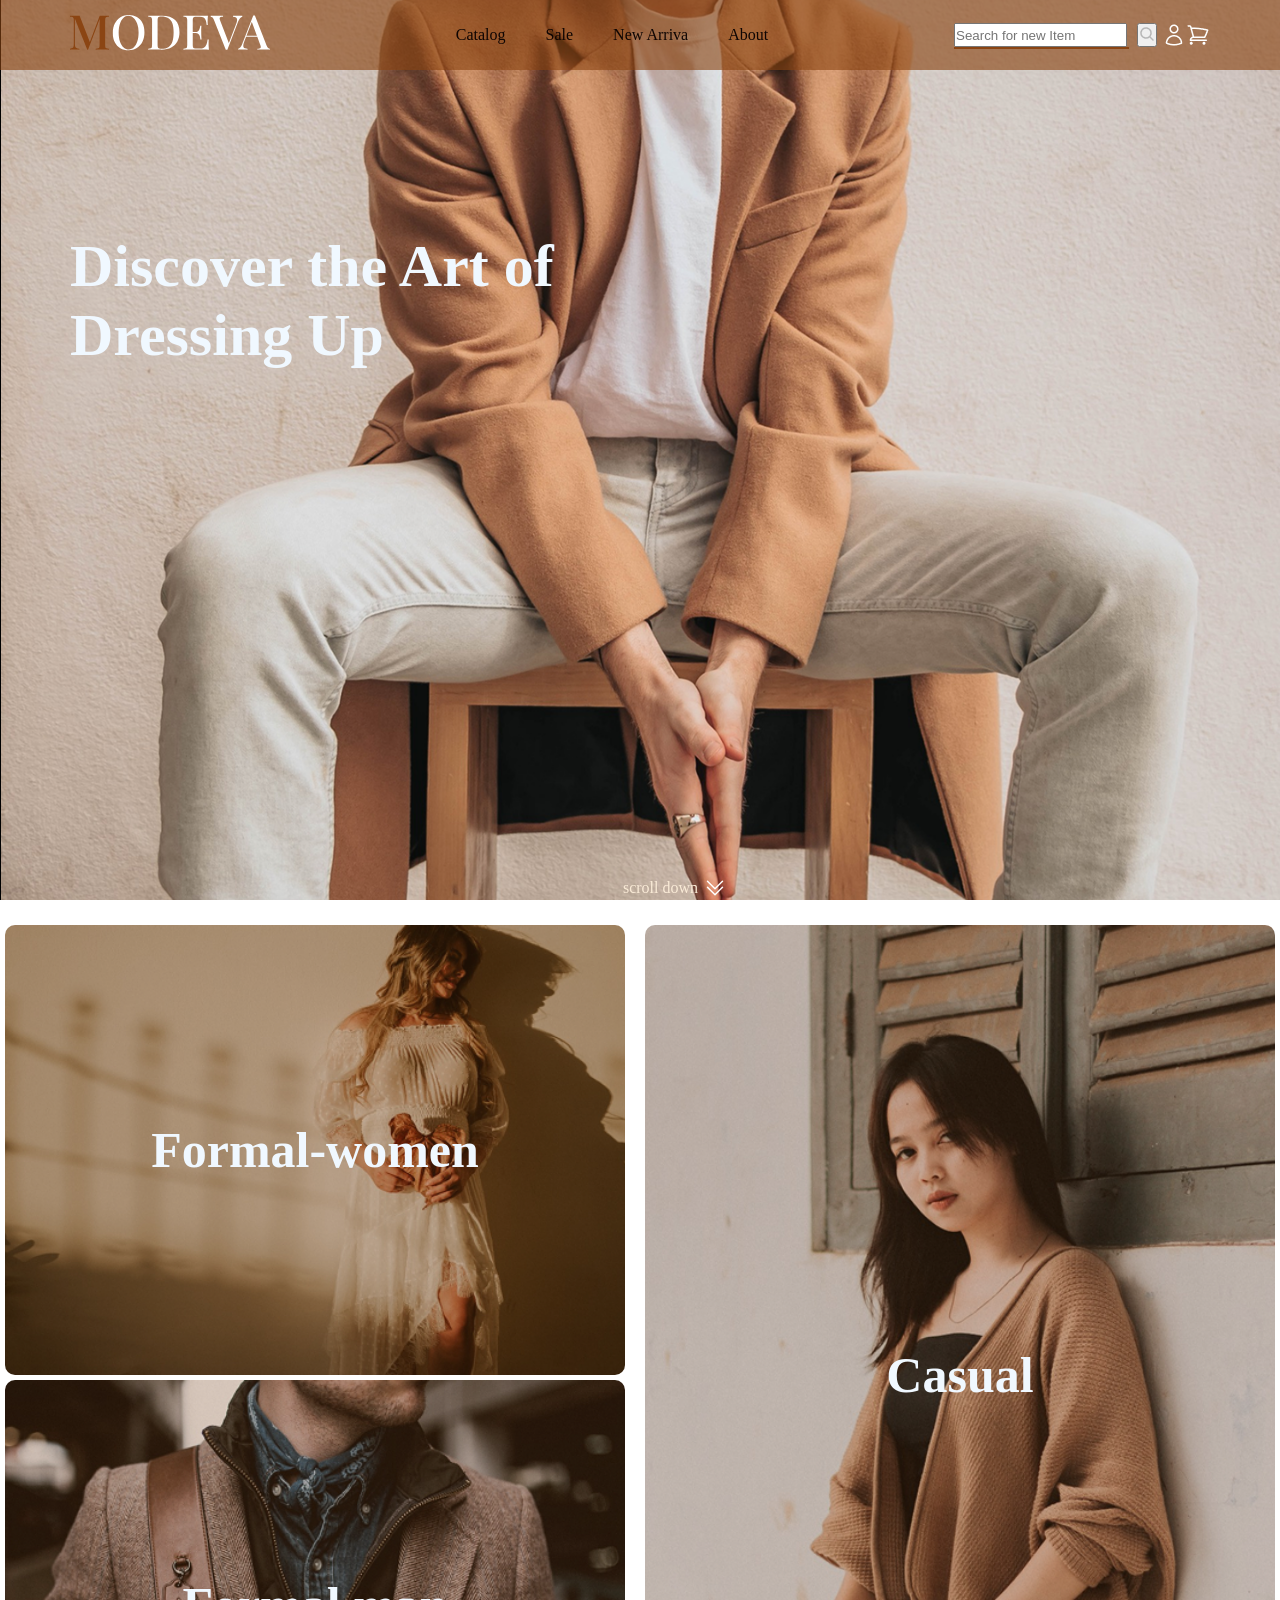
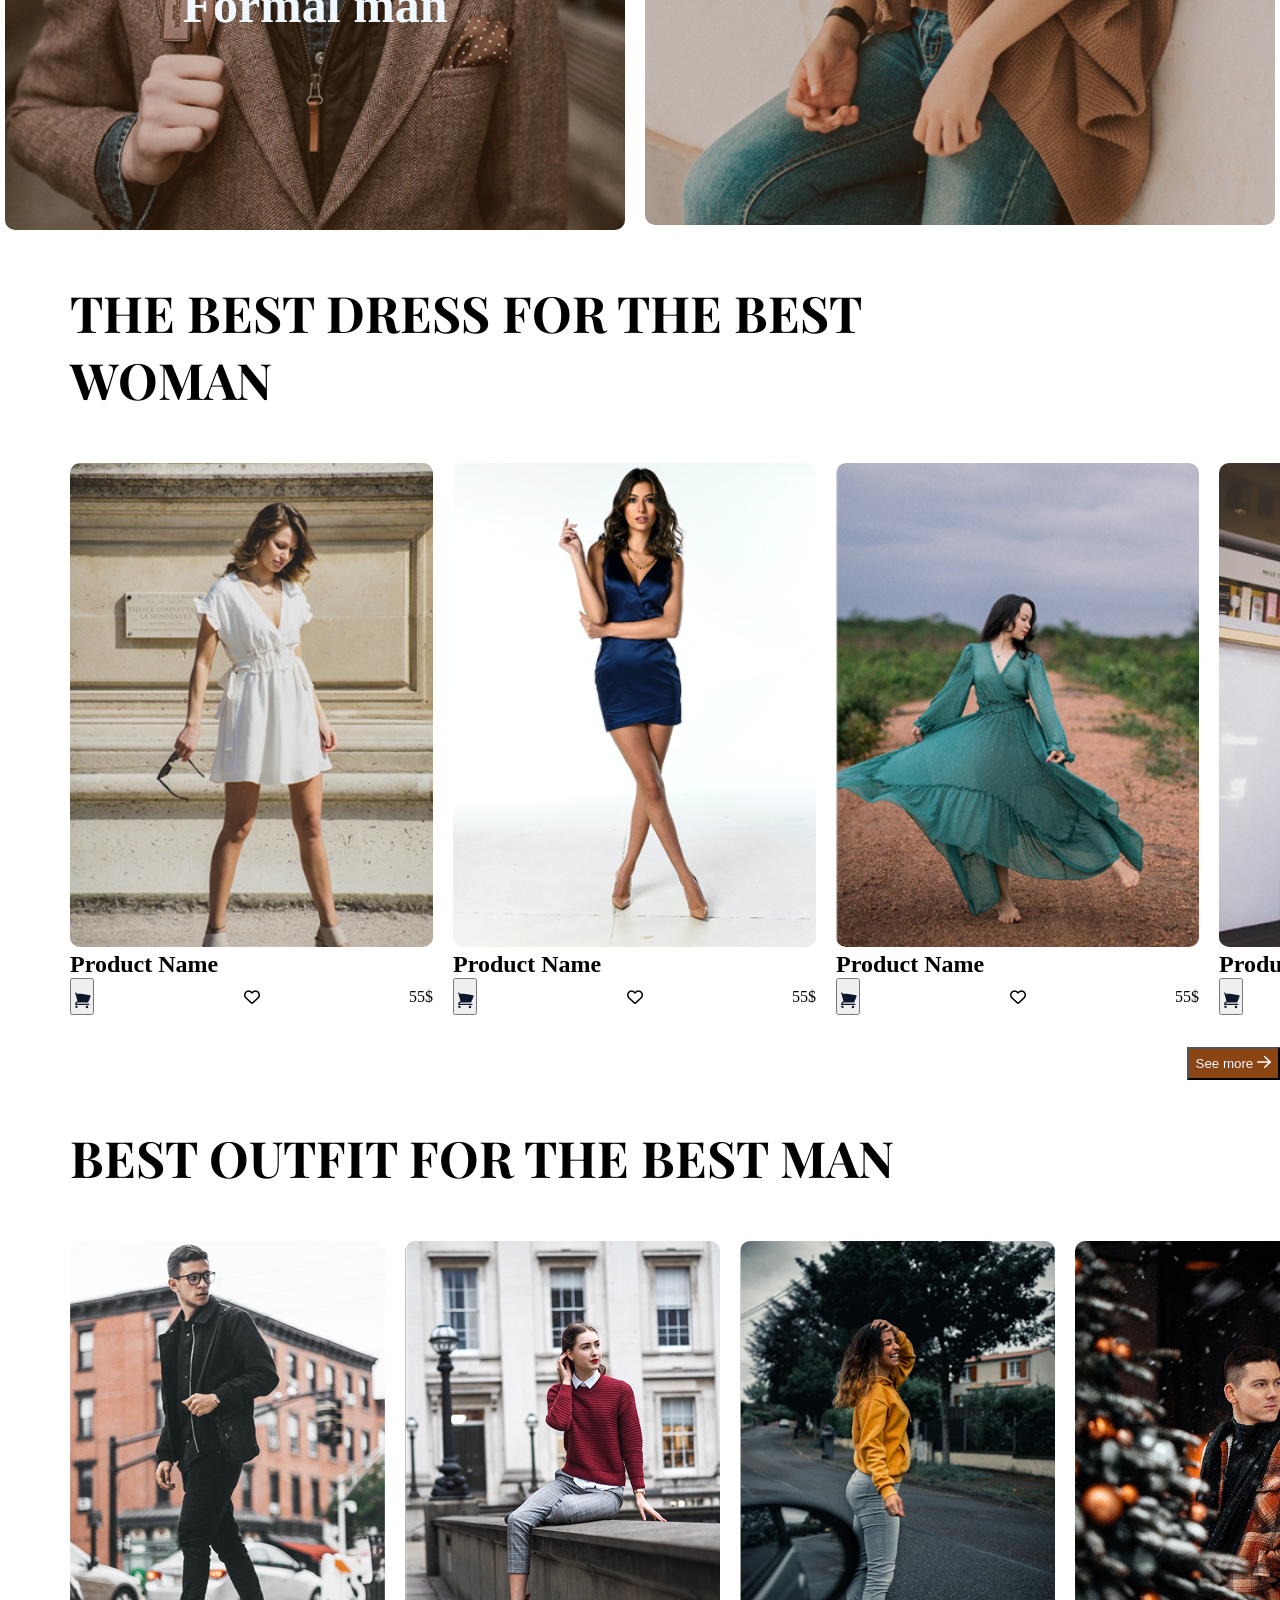
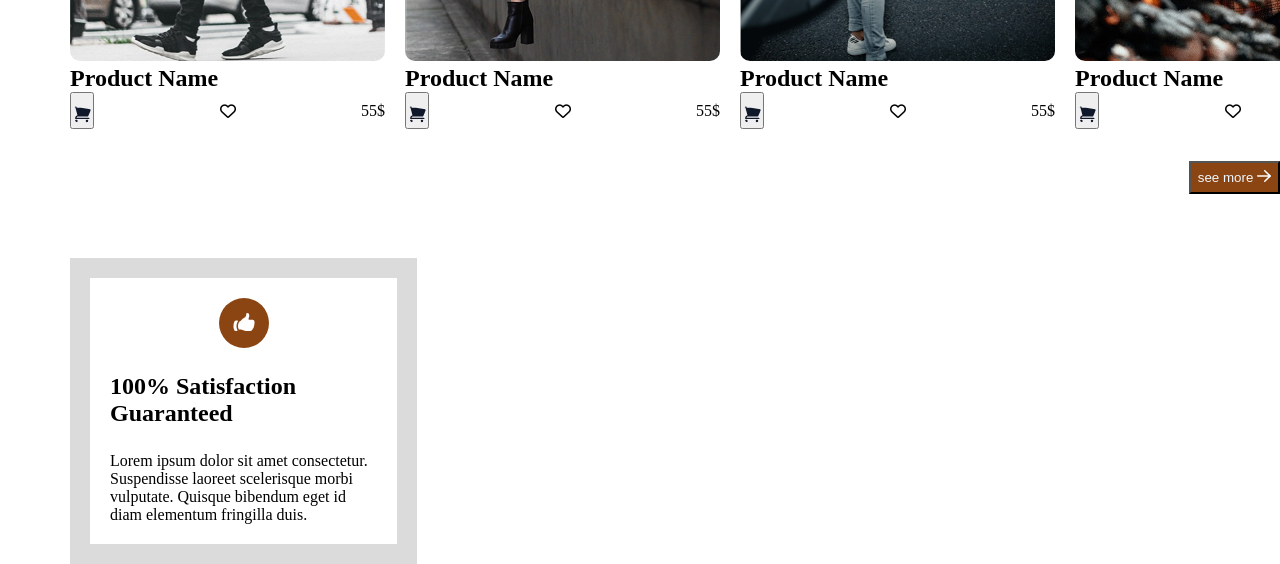
<file: index.html>
<!DOCTYPE html>
<html>
    <head>
        <meta charset="utf-8" >
        <meta name="viewport" content="width=device-width"> 
        <link href="assts/css/style.css" rel="stylesheet">
        <link rel="preconnect" href="https://fonts.googleapis.com">
        <link rel="preconnect" href="https://fonts.gstatic.com" crossorigin>
        <link href="https://fonts.googleapis.com/css2?family=Playfair+Display:ital,wght@0,400;0,700;0,900;1,400&display=swap" rel="stylesheet">
        <link rel="stylesheet" href="https://cdnjs.cloudflare.com/ajax/libs/font-awesome/6.5.2/css/all.min.css">
        
    <body>
        <header>
            <nav class="nav">
                <div class="logo-img">
                    <img src="./assts/img/logo.svg">
                </div>
                <div class="nav-ul">
                    <ul>
                        <li id="li-themes"> <a href="./index.html">Catalog </a><img src="./assts/img/down row/Vector 335.png"></img></li>
                        <li id="li-themes"><a href="./sale.html">Sale</a><img src="./assts/img/down row/Vector 335.png"></li>
                        <li id="li-themes"><a href="./new_arrival.html">New Arriva</a> <img src="./assts/img/down row/Vector 335.png"></li>
                        <li id="li-themes"><a href="./about.html">About </a><img src="./assts/img/down row/Vector 335.png"></li>   
                    </ul>
                </div>
                <div class="lastInNav">
                    <div class="child">
                        <div class="searchHistory">
                            <form class="searchForm">
                                <input  id="searchLabel" class="input" type="text" placeholder="Search for new Item"  required >
                                <label for="searchLabel"></label>
                                <button  type="submit" class="searchBtn" ><img src="./assts/img/searchIcon/magnifying-glass.png"></button>
                            </form>

                            <ul class="ulSearchHistory">
                                <li class="li">
                                    
                                </li>

                            </ul>
                        </div>
                    </div>
                    <div class="cart">
                        <img class="login-icon" src="./assts/img/person/user.png" alt="login Icon">
                        <img class="cart-icon" src="./assts/img/cart/shopping-cart.png" alt="cart Icon">
                    </div>
                </div>
                <div class="parse">
                    <img src="./assts/img/pars.png">
                </div>
            </nav>
            <div class="hero">
                <div class="h1-hero">
                    <h1>Discover the Art of Dressing Up</h1>
                </div>
                <div class="scroll-now">
                    <p>scroll down</p>
                    <img src="./assts/img/two row down/chevron-double-down.svg" >
                </div>
            </div>    
        </header>
        <main>
            <section class="formal-casual">
                <div class="formal">
                    <div class="img1">
                        <a  href="./about.html">Formal-women</a>
                    </div>
                    <div class="img2">
                        <a href="./about.html">Formal man</a>
                    </div>
                </div>
                <div class="casual">
                    <a href="./about.html">Casual</a>
                    
                </div>
            </section>
            <section class="the_best_dress_for_the_best_woman">
                <h1>THE BEST DRESS FOR THE BEST WOMAN </h1>
                <div class="products">
                    <div class="item">
                        <img src="./assts/img/products1.png" alt="products-item">
                        <h2>Product Name</h2>
                        <div class="prise">
                            <button>
                                <img src="./assts/img/blackcart/shopping-cart.svg", alt="cart icon">
                            </button>
                            
                            <i class="fa-regular fa-heart"></i>
                            <p>55$</p>
                        </div>
                    </div>
                    <div class="item">
                        <img src="./assts/img/products2.png", alt="products-item">
                        <h2>Product Name</h2>
                        <div class="prise">
                            <button>
                                <img src="./assts/img/blackcart/shopping-cart.svg", alt="cart icon">
                            </button>
                            <i class="fa-regular fa-heart"></i>
                            <p>55$</p>
                        </div>
                    </div>
                    <div class="item">
                        <img src="./assts/img/products3.png", alt="products-item">
                        <h2>Product Name</h2>
                        <div class="prise">
                            <button>
                                <img src="./assts/img/blackcart/shopping-cart.svg", alt="cart icon">
                            </button>
                            <i class="fa-regular fa-heart"></i>
                            <p>55$</p>
                        </div>
                    </div>
                    <div class="item">
                        <img src="./assts/img/products4.png", alt="products-item">
                        <h2>Product Name</h2>
                        <div class="prise">
                            <button>
                                <img src="./assts/img/blackcart/shopping-cart.svg", alt="cart icon">
                            </button>
                            <i class="fa-regular fa-heart"></i>
                            <p>55$</p>
                        </div>
                    </div>
                    <div class="item">
                        <img src="./assts/img/products1.png" alt="products-item">
                        <h2>Product Name</h2>
                        <div class="prise">
                            <button>
                                <img src="./assts/img/blackcart/shopping-cart.svg", alt="cart icon">
                            </button>
                            
                            <i class="fa-regular fa-heart"></i>
                            <p>55$</p>
                        </div>
                    </div>
                    <div class="item">
                        <img src="./assts/img/products2.png", alt="products-item">
                        <h2>Product Name</h2>
                        <div class="prise">
                            <button>
                                <img src="./assts/img/blackcart/shopping-cart.svg", alt="cart icon">
                            </button>
                            <i class="fa-regular fa-heart"></i>
                            <p>55$</p>
                        </div>
                    </div>
                    <div class="item">
                        <img src="./assts/img/products3.png", alt="products-item">
                        <h2>Product Name</h2>
                        <div class="prise">
                            <button>
                                <img src="./assts/img/blackcart/shopping-cart.svg", alt="cart icon">
                            </button>
                            <i class="fa-regular fa-heart"></i>
                            <p>55$</p>
                        </div>
                    </div>
                    <div class="item">
                        <img src="./assts/img/products4.png", alt="products-item">
                        <h2>Product Name</h2>
                        <div class="prise">
                            <button>
                                <img src="./assts/img/blackcart/shopping-cart.svg", alt="cart icon">
                            </button>
                            <i class="fa-regular fa-heart"></i>
                            <p>55$</p>
                        </div>
                    </div>
                    <div class="item">
                        <img src="./assts/img/products4.png", alt="products-item">
                        <h2>Product Name</h2>
                        <div class="prise">
                            <button>
                                <img src="./assts/img/blackcart/shopping-cart.svg", alt="cart icon">
                            </button>
                            <i class="fa-regular fa-heart"></i>
                            <p>55$</p>
                        </div>
                    </div>
                </div>
                <div class="transformBTN">
                    <button class="see-more">
                        <p>See more <img src="./assts/img/leftrow/Vector (Stroke).png"></p>
                    </button>
                </div>
            </section>
            <section class="the_best_dress_for_the_best_men">
                <h1>BEST OUTFIT FOR THE BEST MAN </h1>
                <div class="products">
                    <div class="man-items">
                        <img src="./assts/img/man1.png", alt="products-item">
                        <h2>Product Name</h2>
                        <div class="prise">
                            <button>
                                <img src="./assts/img/blackcart/shopping-cart.svg", alt="cart icon">
                            </button>
                            <i class="fa-regular fa-heart"></i>
                            <p>55$</p>
                        </div>
                    </div>
                    <div class="man-items">
                        <img src="./assts/img/man2.png", alt="products-item">
                        <h2>Product Name</h2>
                        <div class="prise">
                            <button>
                                <img src="./assts/img/blackcart/shopping-cart.svg", alt="cart icon">
                            </button>
                            <i class="fa-regular fa-heart"></i>
                            <p>55$</p>
                        </div>
                    </div>
                    <div class="man-items">
                        <img src="./assts/img/man3.png", alt="products-item">
                        <h2>Product Name</h2>
                        <div class="prise">
                            <button>
                                <img src="./assts/img/blackcart/shopping-cart.svg", alt="cart icon">
                            </button>
                            <i class="fa-regular fa-heart"></i>
                            <p>55$</p>
                        </div>
                    </div>
                    <div class="man-items">
                        <img src="./assts/img/man4.png", alt="products-item">
                        <h2>Product Name</h2>
                        <div class="prise">
                            <button>
                                <img src="./assts/img/blackcart/shopping-cart.svg", alt="cart icon">
                            </button>
                            <i class="fa-regular fa-heart"></i>
                            <p>55$</p>
                        </div>
                    </div>
                    <div class="man-items">
                        <img src="./assts/img/man1.png", alt="products-item">
                        <h2>Product Name</h2>
                        <div class="prise">
                            <button>
                                <img src="./assts/img/blackcart/shopping-cart.svg", alt="cart icon">
                            </button>
                            <i class="fa-regular fa-heart"></i>
                            <p>55$</p>
                        </div>
                    </div>
                    <div class="man-items">
                        <img src="./assts/img/man4.png", alt="products-item">
                        <h2>Product Name</h2>
                        <div class="prise">
                            <button>
                                <img src="./assts/img/blackcart/shopping-cart.svg", alt="cart icon">
                            </button>
                            <i class="fa-regular fa-heart"></i>
                            <p>55$</p>
                        </div>
                    </div>
                </div>

                <div class="transformBTN">
                    <button class="see-more-manClothes">
                        <p>see more <img src="./assts/img/leftrow/Vector (Stroke).png"></p>
                    </button>

                </div>

            </section>
            <section class="info-section">
                <div class="like">
                    <div class="like-icon">
                        <img src="./assts/img/like/hand-thumb-up.png">
                    </div>
                    <h2>100% Satisfaction Guaranteed</h2>
                    <p>Lorem ipsum dolor sit amet consectetur. Suspendisse laoreet scelerisque morbi vulputate. Quisque bibendum eget id diam elementum fringilla duis. </p>
                </div>


            </section>
        </main>
        <script src="./script.js"></script>
        


    </body>
</html>
</file>
<file: assts/css/style.css>
*{
    margin: 0;
    padding: 0;
    box-sizing: border-box;
}
body{
    header{
        
        .nav{
            background-color: #8b45139d;
            height: 70px;
            position: fixed;
            top: 0;
            z-index: 5;
            width: 100vw;
            padding: 24px 70px;
            display: flex;
            justify-content: space-between;
            align-items: center;
            .nav-ul{
                ul{
                    display: flex;
                    flex-direction: row;
                    list-style: none;
                    gap: 40px;
                    color: aliceblue;
                    #li-themes{
                        display: flex;
                        align-items: center;
                        img{
                            display: none;
                        }
                        &:hover{
                            background-color:rgba(115, 51, 28, 0.45);
                            border-radius: 6px;
                            padding: 10px ;
                            img{
                                margin: 5px;
                                display: block;
                                
                                
                            }
                        }
                        a{
                            color:rgb(14, 5, 3);
                            text-decoration: none;
                            
                        }
                    }
                }
            }
            .lastInNav{
                display: flex;
                gap: 5px;
                flex-direction: row;
                .child{
                display: flex;
                gap: 5px ;
                .searchHistory{
                    position: relative;
                    display: flex;
                    flex-direction: row;
                    form{
                        display: flex;
                        gap: 5px ;
                        .input{ 
                            width: 100%;
                        }
                        .search-button{
                            border: 1px solid oklch(81.558% 0.0356 17.764);
                            background-color: rgb(161, 144, 122);
                            border-radius: 30%;
                            &:hover{
                                background-color: rgba(80, 77, 77, 0.678);
                                padding: 3px;
                        }
                        }}
                    .ulSearchHistory{
                        margin-top: 24px ;
                        position: absolute;
                        z-index: 89px;
                        width: 86%;
                        list-style: none;
                        background-color: #ae6836c3;
                        border: 1px solid #8B4513;
                        .li{
                                list-style: none;
                                display: flex;
                                justify-content: space-between;
                            }
                    }
                }
                }
                }
                .cart{
                    display: flex;
                    .login-icon{
                        &:hover{
                            background-color: rgba(80, 77, 77, 0.678);
                            border-radius: 30%;
                            padding: 3px;
                    }}
                    .cart-icon{
                        &:hover{
                            background-color: rgba(80, 77, 77, 0.678);
                            border-radius: 30%;
                            padding: 3px;
                    }

                    }

                }
            }
            .parse{
                display: none;
            }
        }
        .hero{
            background-image: url(../img/bac1.png);
            background-size: cover; 
            background-position: center;
            background-repeat: no-repeat;
            height: 100vh; 
            width: 100%;
            padding-top: 232px;
            padding-left: 70px;
            display: flex;
            flex-direction: column;
            justify-content: space-between;
            .h1-hero{
                color: aliceblue;
                max-width: 570px;
                font-weight: 700;
                font-size: 900;
                font-size:30px;
            }
            .scroll-now{
                display: flex;
                align-items: center;
                margin: 0 auto;
                gap: 5px;
                color: antiquewhite;
            }
            
        }
        
    }
    main{
        .formal-casual{
            margin-top: 20px ;
            display: flex;
            flex-direction: row;
            gap: 10px ;
            .formal{
                width: 50%;
                .img1{
                    margin: 5px ;
                    background-image: url(../img/formal\ women.png);
                    background-size: cover; 
                    background-position: center;
                    background-repeat: no-repeat;
                    height: 50vh;
                    display: flex;
                    justify-content: space-around;
                    align-items: center; 
                    border-radius: 10px;
                    
                    a{
                        color: aliceblue;
                        max-width: 570px;
                        font-weight: 700;
                        font-size:50px;
                        text-decoration: none;
                        &:hover{
                            color: burlywood;
                        }
                    }
                    }
                .img2{
                    margin: 5px ;
                    background-image: url(../img/formal\ man.png);
                    background-size: cover; 
                    background-position: center;
                    background-repeat: no-repeat;
                    height: 50vh; 
                    display: flex;
                    justify-content: space-around;
                    align-items: center;
                    border-radius: 10px;
                    
                    a{
                        color: aliceblue;
                        max-width: 570px;
                        font-weight: 700;
                        
                        font-size:50px;
                        text-decoration: none;
                        &:hover{
                            color: burlywood;
                        }
                        
                    }
                        }
            }
            .casual{
                    margin: 5px ;
                    background-image: url(../img/casual.png);
                    background-size: cover; 
                    background-position: center;
                    background-repeat: no-repeat;
                    display: flex;
                    justify-content: space-around;
                    align-items: center;
                    width: 50%;
                    height: 100vh;
                    border-radius: 10px;
                    
                    a{
                        color: aliceblue;
                        max-width: 570px;
                        font-weight: 700;
                        font-size:50px;
                        text-decoration: none;
                        &:hover{
                            color: burlywood;
                        }
                        
                    }
                    

            }
        }
        .the_best_dress_for_the_best_woman{
            margin-top: 44px;
            h1{
                color: 3E3E3E;
                max-width: 870px;
                font-weight: 700;
                font-size:50px;
                padding-left: 70px;
                font-family:"Playfair Display", serif;
            }
            .products{
                display: flex;
                flex-direction: row;
                justify-content: space-between;
                padding-left: 70px;
                overflow-x: hidden;
                margin-top: 40px ;
                gap:20px ;
                .item{
                    /* max-width:300px ; */
                    width:30%;
                    flex-shrink:0;
                    
                    img{
                        margin-top: 10px ;
                        width: 100%;
                        border-radius: 10px;
                    }
                    .prise{
                        display: flex;
                        flex-direction: row;
                        align-items: center;
                        justify-content: space-between;
                        button{
                            img{
                                width: 20px;
                                height: 20px;
                            }
                        }
                    }
                }
            }
            .transformBTN{
                display:flex;
                justify-content: flex-end;
                .see-more{
                    margin-left: 70px;
                    margin-top: 32px;
                    padding:7px;
                    background-color: #8B4513;
                    color: aliceblue;
                }
            }

        }
        .the_best_dress_for_the_best_men{
            margin-top: 44px;
            
            padding-left: 70px;
            h1{
                color: 3E3E3E;
                max-width: 870px;
                font-weight: 700;
                font-size:50px;
                
                font-family:"Playfair Display", serif;
            }
            .products{
                display: flex;
                flex-direction: row;
                justify-content: space-between;
                
                overflow-x: hidden;
                gap:20px;
                margin-top: 40px ;
                .man-items{
                    max-width:30% ;
                    flex-shrink:0;
                    img{
                        margin-top: 10px ;
                        width: 100%;
                        border-radius: 10px;
                    }
                    .prise{
                        display: flex;
                        flex-direction: row;
                        align-items: center;
                        justify-content: space-between;
                        img{
                            
                            width: 20px;
                            height: 20px;
                            
                        }
                    }
                }
            }
            .transformBTN{
                display:flex;
                justify-content:flex-end;
                .see-more-manClothes{
                    margin-left: 70px;
                    margin-top: 32px;
                    padding:7px;
                    background-color: #8B4513;
                    color: aliceblue;
            }
            }

        }
        .info-section{
            margin-top: 64px;
            display: flex;
            padding-left: 70px ;
            flex-direction: row;
            gap: 32px ;
            .like{
                padding: 20px ;
                display: flex;
                flex-direction: column;
                align-items: center;
                gap:25px;
                max-width: 347px ;
                border: 20px solid #3e3e3e2f;
                .like-icon{
                    display: flex;
                    align-items: center;
                    justify-content: center;
                    width: 50px;
                    height: 50px ;
                    border-radius: 100%;
                    background-color: #8B4513;
                }
            }

        }
    }
    


@media screen and (max-width: 992px){
    body{
        header{
            .nav{
                padding: 30px 20px;
                .nav-ul{
                    display: none;
                }
                .lastInNav{
                    display: none;
                }
                .parse{
                    display: block;
                }
            }
            .hero{
                padding-left: 20px;

            }
        }
        main{
            .formal-casual{
                flex-direction: column;
                align-items:center;
                .casual{
                    height: 50vh;
                }
                
            }
            .the_best_dress_for_the_best_woman{
                h1{
                    padding-left: 20px;
                }
                .products{
                    padding-left: 20px ;
                }
            }
            .the_best_dress_for_the_best_men{
                padding-left: 20px;
            }
            .info-section{
                padding-left: 20px ;
                flex-direction: column;

            }
        }
    }

}
</file>
